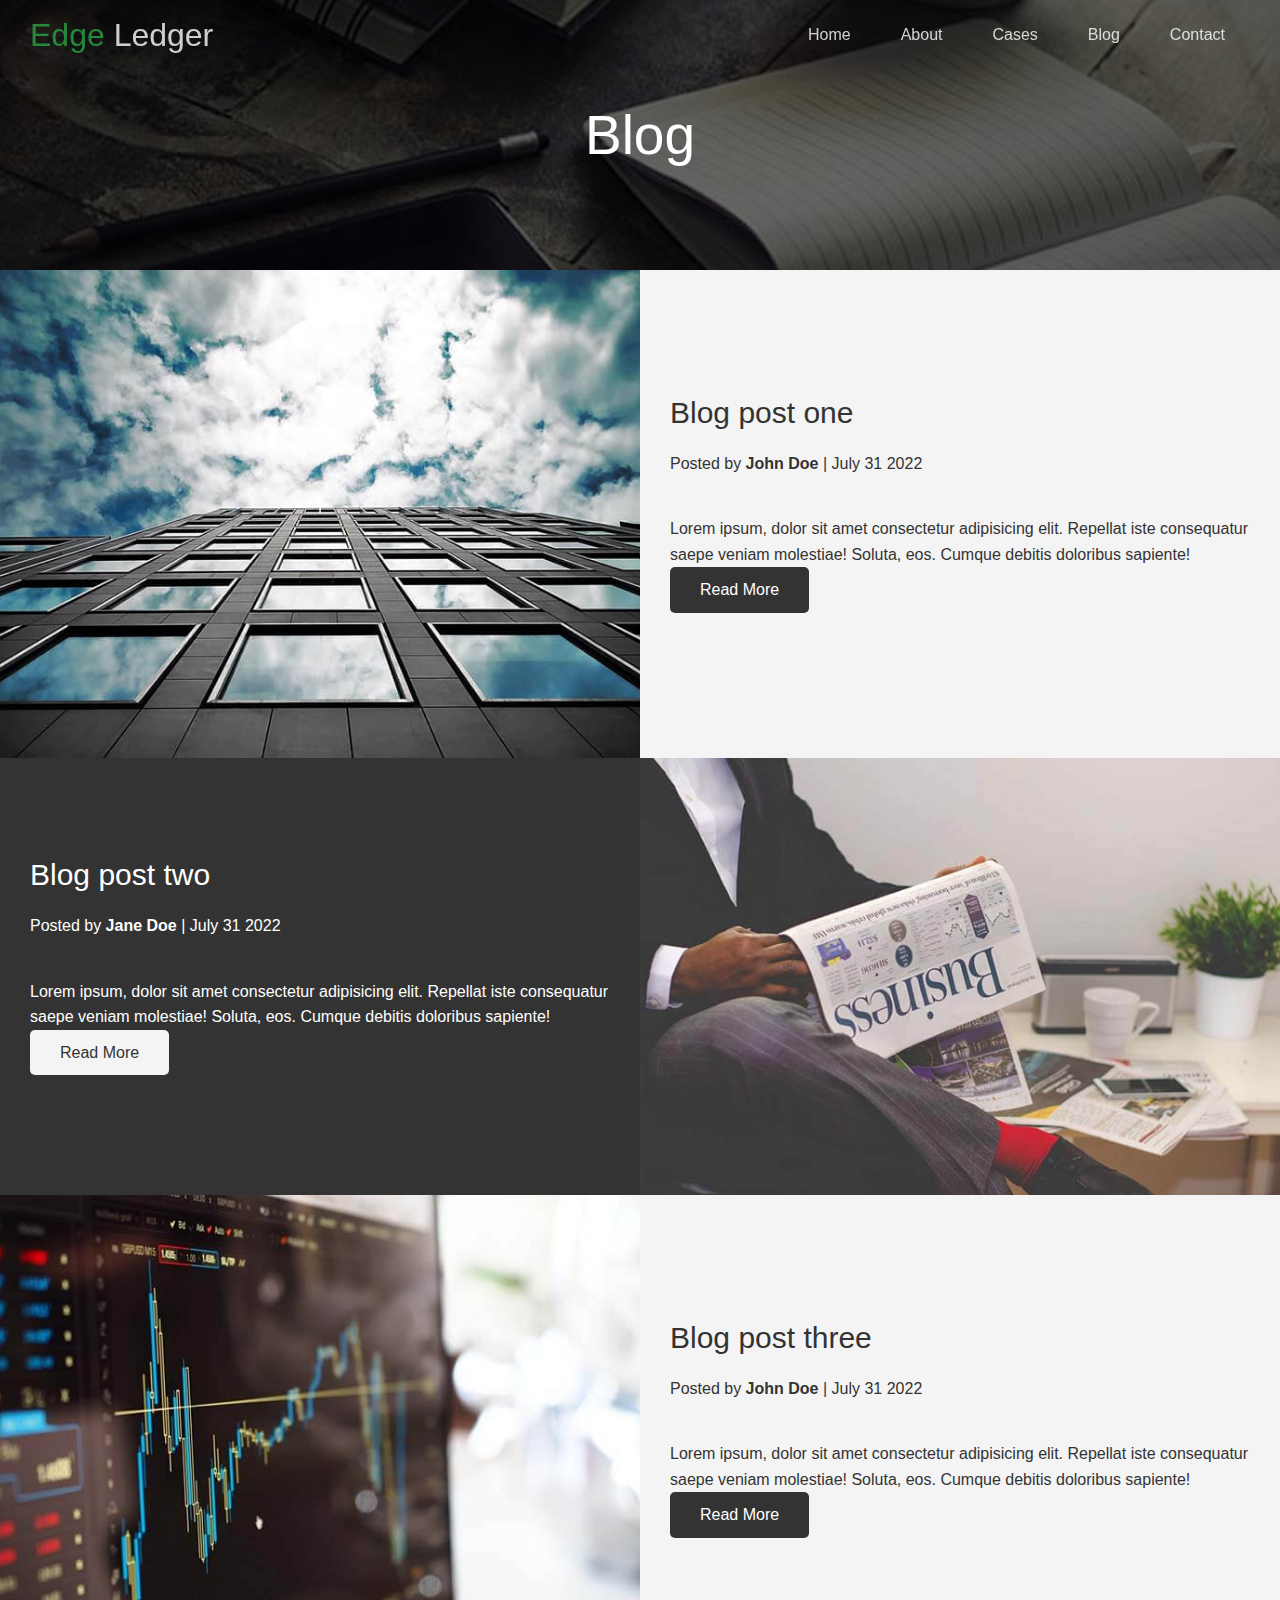
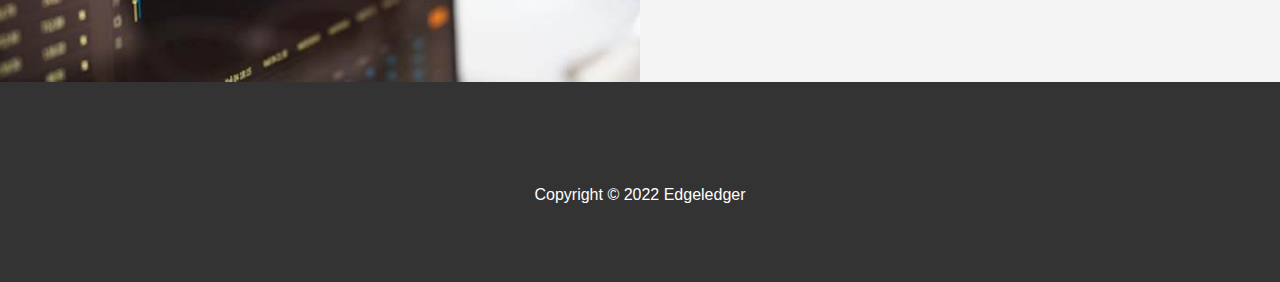
<file: blog.html>
<!DOCTYPE html>
<html lang="en">
  <head>
    <meta charset="UTF-8" />
    <meta http-equiv="X-UA-Compatible" content="IE=edge" />
    <meta name="viewport" content="width=device-width, initial-scale=1.0" />

    <link
      rel="stylesheet"
      href="https://cdnjs.cloudflare.com/ajax/libs/font-awesome/5.13.0/css/all.min.css"
      integrity="sha256-h20CPZ0QyXlBuAw7A+KluUYx/3pK+c7lYEpqLTlxjYQ="
      crossorigin="anonymous"
    />
    <link rel="stylesheet" href="css/utilities.css" />
    <link rel="stylesheet" href="css/style.css" />

    <title>Read our Blog</title>
  </head>
  <body id="home">
    <header class="hero blog">
      <div id="navbar" class="navbar top">
        <h1 class="logo">
          <span class="text-primary"
            ><i class="fas fa-book-open"></i> Edge</span
          >

          Ledger
        </h1>
        <nav>
          <ul>
            <li><a href="index.html">Home</a></li>
            <li><a href="index.html#about">About</a></li>
            <li><a href="index.html#cases">Cases</a></li>
            <li><a href="index.html#blog">Blog</a></li>
            <li><a href="index.html#contact">Contact</a></li>
          </ul>
        </nav>
      </div>

      <div class="content">
        <h1>Blog</h1>
      </div>
    </header>

    <main>
      <article class="solutions flex-columns">
        <div class="row">
          <div class="column">
            <div class="column1">
              <img src="images/blog/blog1.jpg" alt="" />
            </div>
          </div>
          <div class="column">
            <div class="column2 bg-light">
              <h2>Blog post one</h2>
              <p class="meta">
                <i class="fas fa-user"></i> Posted by
                <strong> John Doe</strong> | July 31 2022
              </p>
              <p>
                Lorem ipsum, dolor sit amet consectetur adipisicing elit.
                Repellat iste consequatur saepe veniam molestiae! Soluta, eos.
                Cumque debitis doloribus sapiente!
                <br />
                <a href="post.html" class="btn btn-dark">
                  <i class="fas fa-chevron"></i>

                  Read More
                </a>
              </p>
            </div>
          </div>
        </div>
      </article>
      <article class="solutions flex-columns flex-reverse">
        <div class="row">
          <div class="column">
            <div class="column1">
              <img src="images/blog/blog2.jpg" alt="" />
            </div>
          </div>
          <div class="column">
            <div class="column2 bg-dark">
              <h2>Blog post two</h2>
              <p class="meta">
                <i class="fas fa-user"></i> Posted by
                <strong> Jane Doe</strong> | July 31 2022
              </p>
              <p>
                Lorem ipsum, dolor sit amet consectetur adipisicing elit.
                Repellat iste consequatur saepe veniam molestiae! Soluta, eos.
                Cumque debitis doloribus sapiente!
                <br />
                <a href="post.html" class="btn btn-light">
                  <i class="fas fa-chevron"></i>

                  Read More
                </a>
              </p>
            </div>
          </div>
        </div>
      </article>
      <article class="solutions flex-columns">
        <div class="row">
          <div class="column">
            <div class="column1">
              <img src="images/blog/blog3.jpg" alt="" />
            </div>
          </div>
          <div class="column">
            <div class="column2 bg-light">
              <h2>Blog post three</h2>
              <p class="meta">
                <i class="fas fa-user"></i> Posted by
                <strong> John Doe</strong> | July 31 2022
              </p>
              <p>
                Lorem ipsum, dolor sit amet consectetur adipisicing elit.
                Repellat iste consequatur saepe veniam molestiae! Soluta, eos.
                Cumque debitis doloribus sapiente!
                <br />
                <a href="post.html" class="btn btn-dark">
                  <i class="fas fa-chevron"></i>

                  Read More
                </a>
              </p>
            </div>
          </div>
        </div>
      </article>
    </main>

    <footer class="footer bg-dark">
      <div class="social">
        <a href="#"><i class="fab fa-facebook fa-2x"></i></a>
        <a href="#"><i class="fab fa-twitter fa-2x"></i></a>
        <a href="#"><i class="fab fa-youtube fa-2x"></i></a>
        <a href="#"><i class="fab fa-linkedin fa-2x"></i></a>
      </div>
      <p>Copyright &copy; 2022 Edgeledger</p>
    </footer>
    <script>
      const navbar = document.getElementById("navbar");
      let scrolled = false;

      window.onscroll = function () {
        if (window.pageYOffset > 100) {
          navbar.classList.remove("top");
          if (!scrolled) {
            navbar.style.transform = "translateY(-70px)";
          }
          setTimeout(function () {
            navbar.style.transform = "translateY(0)";
            scrolled = true;
          }, 200);
        } else {
          navbar.classList.add("top");
          scrolled = false;
        }
      };
    </script>
  </body>
</html>
</file>
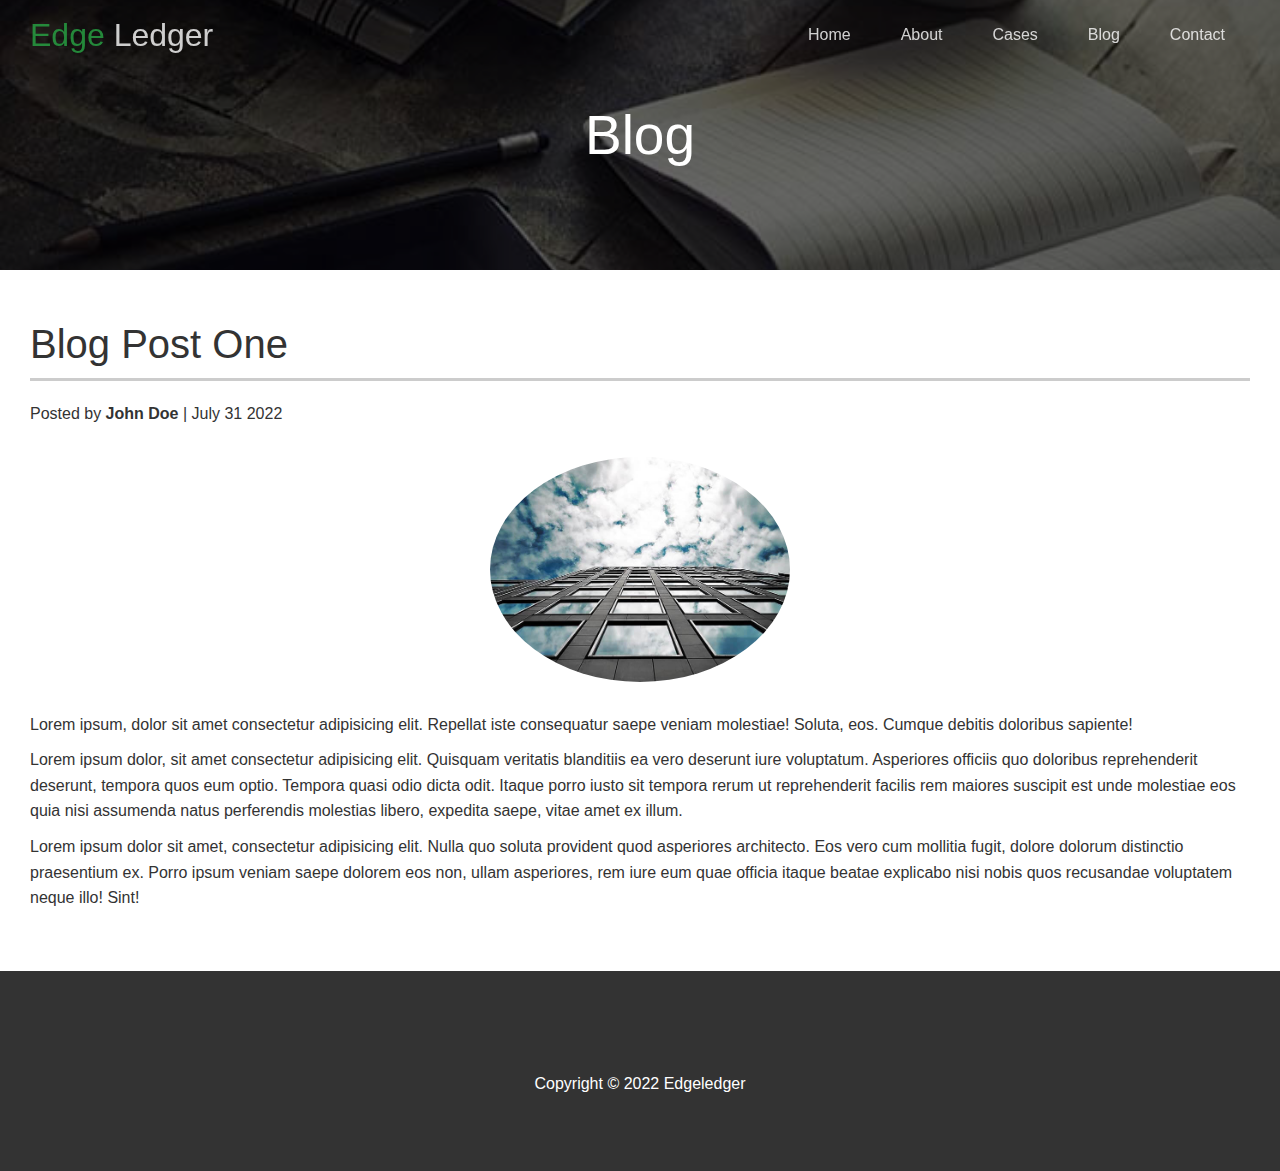
<file: post.html>
<!DOCTYPE html>
<html lang="en">
  <head>
    <meta charset="UTF-8" />
    <meta http-equiv="X-UA-Compatible" content="IE=edge" />
    <meta name="viewport" content="width=device-width, initial-scale=1.0" />

    <link
      rel="stylesheet"
      href="https://cdnjs.cloudflare.com/ajax/libs/font-awesome/5.13.0/css/all.min.css"
      integrity="sha256-h20CPZ0QyXlBuAw7A+KluUYx/3pK+c7lYEpqLTlxjYQ="
      crossorigin="anonymous"
    />
    <link rel="stylesheet" href="css/utilities.css" />
    <link rel="stylesheet" href="css/style.css" />

    <title>Post One</title>
  </head>
  <body id="home">
    <header class="hero blog">
      <div id="navbar" class="navbar top">
        <h1 class="logo">
          <span class="text-primary"
            ><i class="fas fa-book-open"></i> Edge</span
          >

          Ledger
        </h1>
        <nav>
          <ul>
            <li><a href="index.html">Home</a></li>
            <li><a href="index.html#about">About</a></li>
            <li><a href="index.html#cases">Cases</a></li>
            <li><a href="index.html#blog">Blog</a></li>
            <li><a href="index.html#contact">Contact</a></li>
          </ul>
        </nav>
      </div>

      <div class="content">
        <h1>Blog</h1>
      </div>
    </header>

    <main>
      <section class="post">
        <h2>Blog Post One</h2>
        <p class="meta">
          <i class="fas fa-user"></i> Posted by <strong> John Doe</strong> |
          July 31 2022
        </p>
        <img src="images/blog/blog1.jpg" alt="" />
        <p>
          Lorem ipsum, dolor sit amet consectetur adipisicing elit. Repellat
          iste consequatur saepe veniam molestiae! Soluta, eos. Cumque debitis
          doloribus sapiente!
        </p>
        <p>
          Lorem ipsum dolor, sit amet consectetur adipisicing elit. Quisquam
          veritatis blanditiis ea vero deserunt iure voluptatum. Asperiores
          officiis quo doloribus reprehenderit deserunt, tempora quos eum optio.
          Tempora quasi odio dicta odit. Itaque porro iusto sit tempora rerum ut
          reprehenderit facilis rem maiores suscipit est unde molestiae eos quia
          nisi assumenda natus perferendis molestias libero, expedita saepe,
          vitae amet ex illum.
        </p>
        <p>
          Lorem ipsum dolor sit amet, consectetur adipisicing elit. Nulla quo
          soluta provident quod asperiores architecto. Eos vero cum mollitia
          fugit, dolore dolorum distinctio praesentium ex. Porro ipsum veniam
          saepe dolorem eos non, ullam asperiores, rem iure eum quae officia
          itaque beatae explicabo nisi nobis quos recusandae voluptatem neque
          illo! Sint!
        </p>
      </section>
    </main>

    <footer class="footer bg-dark">
      <div class="social">
        <a href="#"><i class="fab fa-facebook fa-2x"></i></a>
        <a href="#"><i class="fab fa-twitter fa-2x"></i></a>
        <a href="#"><i class="fab fa-youtube fa-2x"></i></a>
        <a href="#"><i class="fab fa-linkedin fa-2x"></i></a>
      </div>
      <p>Copyright &copy; 2022 Edgeledger</p>
    </footer>
    <script>
      const navbar = document.getElementById("navbar");
      let scrolled = false;

      window.onscroll = function () {
        if (window.pageYOffset > 100) {
          navbar.classList.remove("top");
          if (!scrolled) {
            navbar.style.transform = "translateY(-70px)";
          }
          setTimeout(function () {
            navbar.style.transform = "translateY(0)";
            scrolled = true;
          }, 200);
        } else {
          navbar.classList.add("top");
          scrolled = false;
        }
      };
    </script>
  </body>
</html>
</file>
<file: css/utilities.css>
/* Text Colors */

.text-primary {
  color: #28a745;
}

.text-secondary {
  color: #0284d0;
}

/* Button */

.btn {
  cursor: pointer;
  display: inline-block;
  padding: 10px 30px;
  color: white;
  background-color: #28a745;
  border: none;
  border-radius: 5px;
}

.btn:hover {
  opacity: 0.9;
}

.btn-primary,
.bg-primary {
  background: #28a745;
  color: white;
}

.btn-secondary,
.bg-secondary {
  background: #0284d0;
  color: white;
}

.btn-dark,
.bg-dark {
  background: #333;
  color: white;
}

.btn-light,
.bg-light {
  background: #f4f4f4;
  color: #333;
}

.btn-outline {
  background: transparent;
  border: 1px solid #fff;
  margin: 10px -5px;
}
/* Flecx items */

.flex-items {
  display: flex;
  text-align: center;
  justify-content: center;
  text-align: center;
  height: 100%;
}

.flex-items > div {
  padding: 20px;
}

/* flec columns */

.flex-columns.flex-reverse .row {
  flex-direction: row-reverse;
}

.flex-columns .row {
  display: flex;
  flex-direction: row;
  flex-wrap: wrap;
  width: 100%;
}

.flex-columns .column {
  display: flex;
  flex-direction: column;
  flex-basis: 100%;
  flex: 1;
}

.flex-columns .column .column1,
.flex-columns .column .column2 {
  height: 100%;
}

.flex-columns img {
  width: 100%;
  height: 100%;
  object-fit: cover;
}

.flex-columns .column2 {
  display: flex;
  flex-direction: column;
  align-items: flex-start;
  justify-content: center;
  padding: 30px;
}

.flex-columns h2 {
  font-size: 30px;
  font-weight: 100;
}

.flex-columns h4 {
  margin-bottom: 10px;
}

.flex-columns p {
  margin: 20px 0px;
}

/* Section Header */
.section-header {
  padding: 30px;
  display: flex;
  flex-direction: column;
  align-items: center;
  justify-content: center;
  text-align: center;
}

.section-header h2 {
  font-size: 40px;
  margin: 20px 0;
}
</file>
<file: css/style.css>
* {
  box-sizing: border-box;
  padding: 0;
  margin: 0;
}

body {
  font-family: "Open Sans", sans-serif;
  background: #fff;
  color: #333;
  line-height: 1.6;
}

ul {
  list-style: none;
}

a {
  color: #333;
  text-decoration: none;
}

h1,
h2 {
  font-weight: 300;
  line-height: 1.2;
}

p {
  margin: 10px 0;
}

img {
  width: 100%;
}

.navbar {
  display: flex;
  align-items: center;
  justify-content: space-between;
  background-color: #333;
  color: white;
  opacity: 0.8;
  width: 100%;
  height: 70px;
  position: fixed;
  top: 0px;
  padding: 0 30px;
  transition: 0.3s ease-in;
}

.navbar.top {
  background: transparent;
}

.navbar a {
  color: white;
  padding: 10px 20px;
  margin: 0 5px;
}

.navbar a:hover {
  border-bottom: #28a745 2px solid;
}

.navbar ul {
  display: flex;
}

.navbar .logo {
  font-weight: 400px;
}

/* hEADER */

.hero {
  background: url("../images/home/showcase.jpg") no-repeat center center/cover;
  height: 100vh;
  position: relative;
  color: #fff;
  opacity: 170%;
}

.hero .content {
  display: flex;
  flex-direction: column;
  align-items: center;
  justify-content: center;
  text-align: center;
  height: 100%;
  padding: 20px 20px;
}

.hero .content h1 {
  font-size: 55px;
  font-weight: 55;
}

.hero .content p {
  font-size: 23px;
  max-width: 700px;
  margin: 20px 0 30px;
  font-weight: 200;
}

.hero::before {
  content: "";
  position: absolute;
  top: 0;
  left: 0;
  width: 100%;
  height: 100%;
  background-color: rgba(0, 0, 0, 0.6);
}

.hero * {
  z-index: 1;
}

.hero.blog {
  background: url("../images/home/blog.jpg") no-repeat center center/cover;
  height: 30vh;
}

/* Icons */

.icons {
  padding: 30px;
}

.icons h3 {
  font-weight: bold;
  margin-bottom: 10px;
}

.icons i {
  background-color: #28a745;
  color: #fff;
  padding: 1rem;
  border-radius: 50%;
  margin-bottom: 15px;
}

.cases img:hover {
  opacity: 0.7;
}

.section-padding {
  padding: 20px 20px 40px;
}

/* Flex grid */
.flex-grid .row {
  display: flex;
  flex-wrap: wrap;
  padding: 0 40px;
}

.flex-grid .column {
  flex: 25%;
  max-width: 25%;
  padding: 0 4px;
}

.team img {
  border-radius: 50%;
}

/* Call back orm */

.callback-form {
  width: 100%;
  padding: 20px 0px;
}

.callback-form label {
  display: block;
  margin-bottom: 5px;
}

.callback-form .form-control {
  margin-bottom: 15px;
}

.callback-form input {
  width: 100%;
  padding: 4px;
  height: 40px;
  border: #f5f5f5 1px solid;
}

.callback-form input:focus {
  outline-color: #28a745;
}

.callback-form .btn {
  padding: 12px 0;
  margin-top: 20px;
}

/* Post */

.post {
  padding: 50px 30px;
}

.post h2 {
  font-size: 40px;
  margin-bottom: 20px;
  padding-bottom: 10px;
  border-bottom: #ccc solid;
}

.post .meta {
  margin-bottom: 30px;
}

.post img {
  width: 300px;
  border-radius: 50%;
  display: block;
  margin: 0 auto 30px;
}

/* Footer */
.footer {
  display: flex;
  flex-direction: column;
  align-items: center;
  justify-content: center;
  text-align: center;
  height: 200px;
}

.footer a {
  color: #fff;
}

.footer a:hover {
  color: #28a745;
}

.footer .social > * {
  margin: 30px;
}

/* Movile */

@media (max-width: 768px) {
  .navbar {
    flex-direction: column;
    height: 120px;
    padding: 20px;
  }

  .navbar a {
    padding: 10px 10px;
    margin: 0px 3px;
  }

  .flex-items {
    flex-direction: column;
  }

  .flex-columns .column,
  .flex-grid .column {
    flex: 100%;
    max-width: 100%;
  }

  .team img {
    width: 70%;
  }
}
</file>
